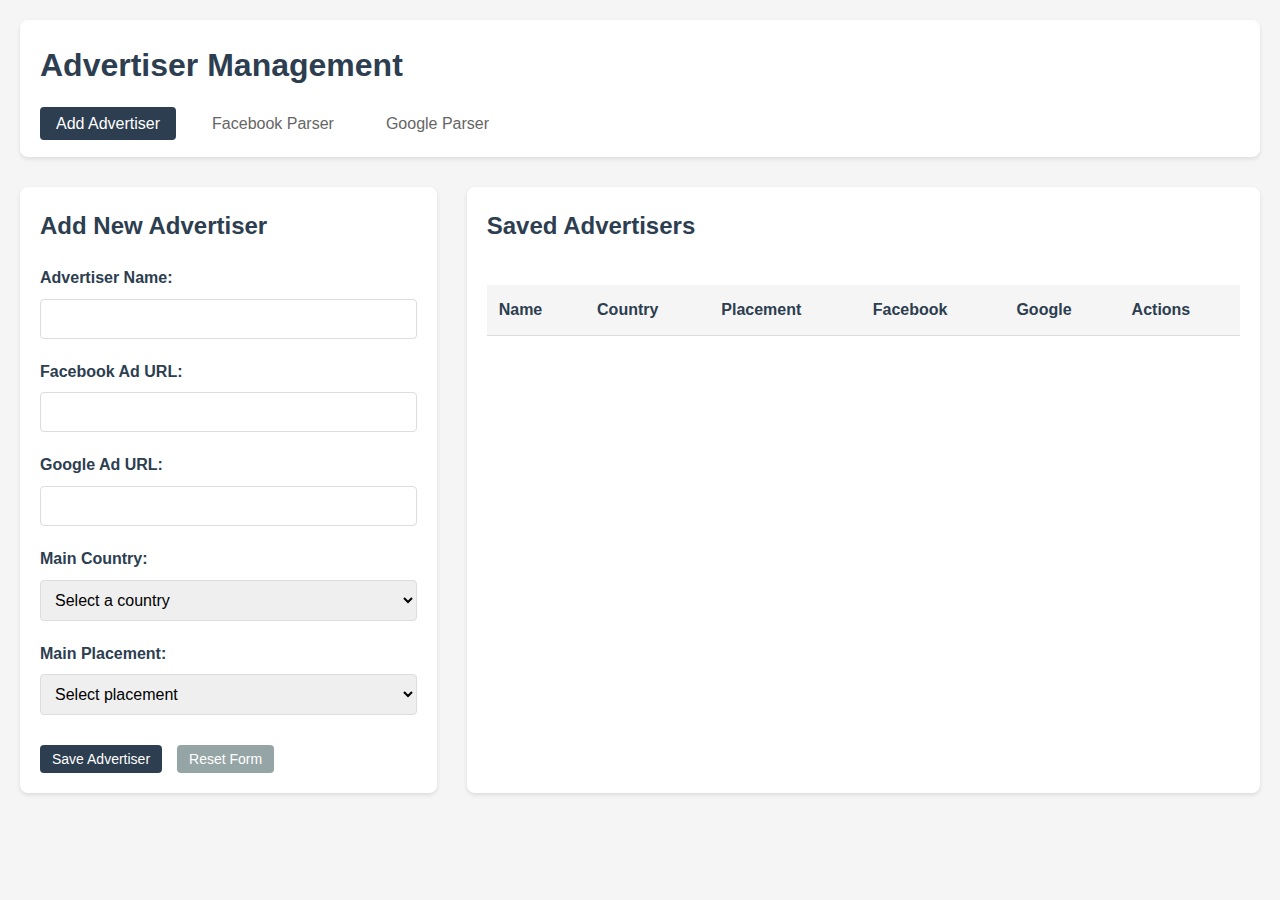
<file: index.html>
<!DOCTYPE html>
<html lang="en">
<head>
    <meta charset="UTF-8">
    <meta name="viewport" content="width=device-width, initial-scale=1.0">
    <title>Advertiser Management</title>
    <link rel="stylesheet" href="css/styles.css">
    <style>
        .container.full-width {
            max-width: 100%;
            padding: 20px;
        }
        .two-column-layout {
            display: flex;
            gap: 30px;
            margin-top: 20px;
        }
        .form-column {
            flex: 1;
            min-width: 300px;
        }
        .table-column {
            flex: 2;
            min-width: 500px;
        }
        .table-container {
            overflow-x: auto;
            margin: 20px 0;
        }
        #advertisersTable {
            width: 100%;
            border-collapse: collapse;
        }
        #advertisersTable th,
        #advertisersTable td {
            padding: 12px;
            text-align: left;
            border-bottom: 1px solid #ddd;
        }
        #advertisersTable th {
            background-color: #f5f5f5;
            font-weight: bold;
            position: sticky;
            top: 0;
            z-index: 1;
        }
        #advertisersTable tr:hover {
            background-color: #f9f9f9;
        }
        .action-buttons {
            display: flex;
            gap: 8px;
        }
        .btn {
            padding: 6px 12px;
            border: none;
            border-radius: 4px;
            cursor: pointer;
            font-size: 14px;
        }
        .btn-edit {
            background-color: #4CAF50;
            color: white;
        }
        .btn-delete {
            background-color: #f44336;
            color: white;
        }
        @media (max-width: 768px) {
            .two-column-layout {
                flex-direction: column;
            }
            .form-column,
            .table-column {
                width: 100%;
            }
        }
    </style>
</head>
<body>
    <div class="container full-width">
        <header>
            <h1>Advertiser Management</h1>
            <nav>
                <ul>
                    <li><a href="index.html" class="active">Add Advertiser</a></li>
                    <li><a href="pages/facebook-ads-parser.html">Facebook Parser</a></li>
                    <li><a href="pages/google-ads-parser.html">Google Parser</a></li>
                </ul>
            </nav>
        </header>

        <main class="two-column-layout">
            <!-- Left Column - Form -->
            <div class="form-column">
                <h2>Add New Advertiser</h2>
                <form id="advertiserForm" class="advertiser-form">
                    <div class="form-group">
                        <label for="advertiserName">Advertiser Name:</label>
                        <input type="text" id="advertiserName" name="advertiserName" required>
                    </div>

                    <div class="form-group">
                        <label for="fbAdUrl">Facebook Ad URL:</label>
                        <input type="url" id="fbAdUrl" name="fbAdUrl" required>
                    </div>

                    <div class="form-group">
                        <label for="googleAdUrl">Google Ad URL:</label>
                        <input type="url" id="googleAdUrl" name="googleAdUrl" required>
                    </div>

                    <div class="form-group">
                        <label for="mainCountry">Main Country:</label>
                        <select id="mainCountry" name="mainCountry" required>
                            <option value="">Select a country</option>
                            <option value="DE">Germany</option>
                            <option value="FR">France</option>
                            <option value="IT">Italy</option>
                            <option value="ES">Spain</option>
                            <option value="PL">Poland</option>
                            <option value="RO">Romania</option>
                            <option value="NL">Netherlands</option>
                            <option value="BE">Belgium</option>
                            <option value="SE">Sweden</option>
                            <option value="PT">Portugal</option>
                        </select>
                    </div>

                    <div class="form-group">
                        <label for="mainPlacement">Main Placement:</label>
                        <select id="mainPlacement" name="mainPlacement" required>
                            <option value="">Select placement</option>
                            <option value="facebook">Facebook</option>
                            <option value="google">Google</option>
                            <option value="both">Both</option>
                        </select>
                    </div>

                    <div class="form-actions">
                        <button type="submit" class="btn btn-primary">Save Advertiser</button>
                        <button type="reset" class="btn btn-secondary">Reset Form</button>
                    </div>
                </form>
            </div>

            <!-- Right Column - Table -->
            <div class="table-column">
                <h2>Saved Advertisers</h2>
                <div class="table-container">
                    <table id="advertisersTable">
                        <thead>
                            <tr>
                                <th>Name</th>
                                <th>Country</th>
                                <th>Placement</th>
                                <th>Facebook</th>
                                <th>Google</th>
                                <th>Actions</th>
                            </tr>
                        </thead>
                        <tbody id="advertisersTableBody">
                            <!-- Table rows will be populated by JavaScript -->
                        </tbody>
                    </table>
                </div>
            </div>
        </main>
    </div>
    <script src="js/main.js"></script>
</body>
</html>
</file>
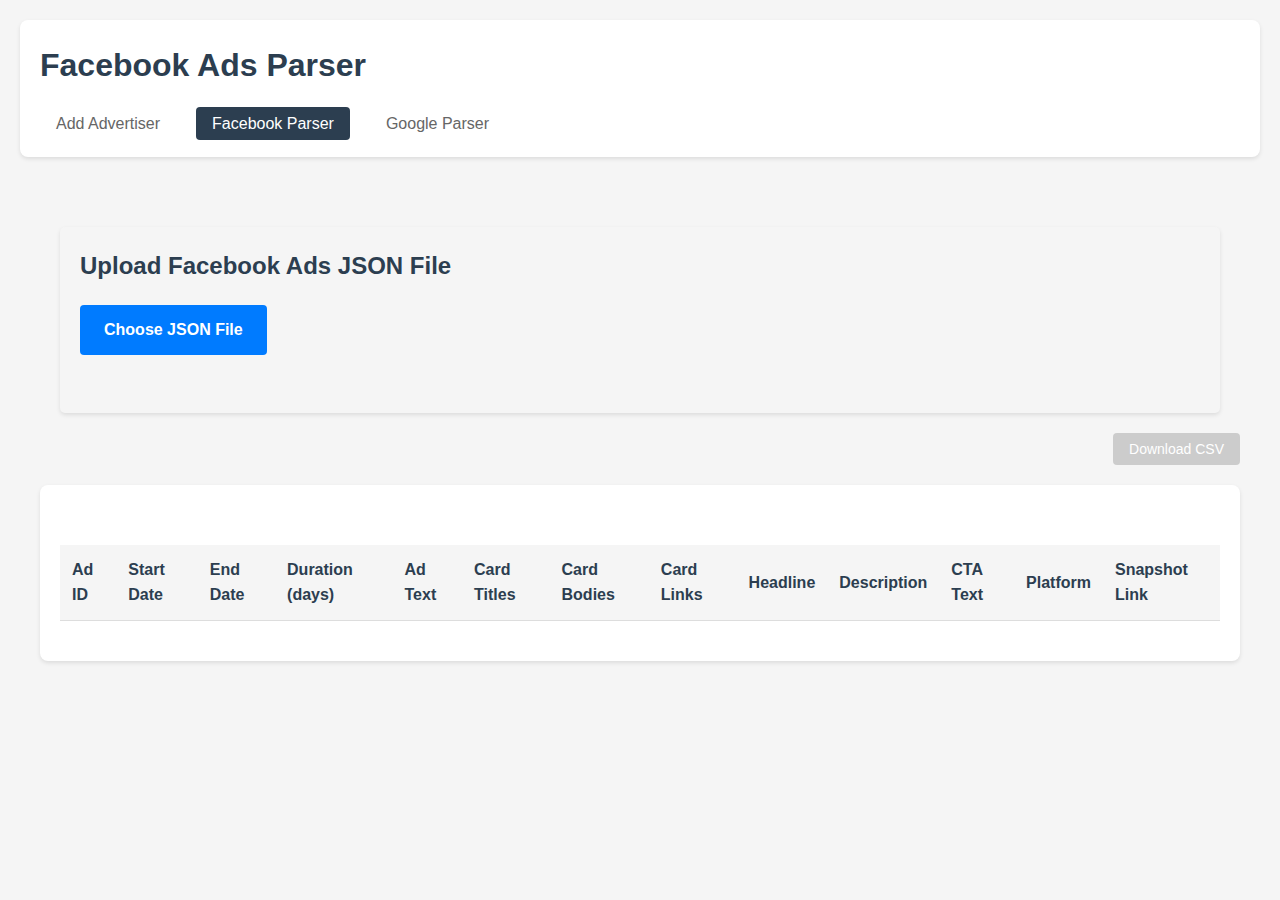
<file: pages/facebook-ads-parser.html>
<!DOCTYPE html>
<html lang="en">
<head>
    <meta charset="UTF-8">
    <meta name="viewport" content="width=device-width, initial-scale=1.0">
    <title>Facebook Ads Parser - Advertiser Management</title>
    <link rel="stylesheet" href="../css/styles.css">
    <link rel="stylesheet" href="../css/json-parser.css">
    <!-- DataTables CSS -->
    <link rel="stylesheet" type="text/css" href="https://cdn.datatables.net/1.13.7/css/jquery.dataTables.css">
    <link rel="stylesheet" type="text/css" href="https://cdn.datatables.net/responsive/2.5.0/css/responsive.dataTables.min.css">
    <style>
        .container.full-width {
            max-width: 100%;
            padding: 20px;
        }
        .upload-section {
            margin: 20px;
            padding: 20px;
            background-color: #f5f5f5;
            border-radius: 5px;
        }
        .table-container {
            overflow-x: auto;
            margin: 20px 0;
        }
        #jsonTable {
            width: 100%;
            border-collapse: collapse;
        }
        #jsonTable th,
        #jsonTable td {
            padding: 12px;
            text-align: left;
            border-bottom: 1px solid #ddd;
        }
        #jsonTable th {
            background-color: #f5f5f5;
            font-weight: bold;
            position: sticky;
            top: 0;
            z-index: 1;
            cursor: pointer;
        }
        #jsonTable th:hover {
            background-color: #e0e0e0;
        }
        #jsonTable tr:hover {
            background-color: #f9f9f9;
        }
        .ad-text {
            max-width: 300px;
            white-space: pre-wrap;
            word-wrap: break-word;
        }
        .download-section {
            margin: 20px 0;
            text-align: right;
        }
        .btn-download {
            padding: 8px 16px;
            background-color: #4CAF50;
            color: white;
            border: none;
            border-radius: 4px;
            cursor: pointer;
            font-size: 14px;
        }
        .btn-download:hover {
            background-color: #45a049;
        }
        .btn-download:disabled {
            background-color: #cccccc;
            cursor: not-allowed;
        }
        /* Sorting indicators */
        #jsonTable th.sort-asc::after {
            content: ' ▲';
            color: #4CAF50;
        }
        #jsonTable th.sort-desc::after {
            content: ' ▼';
            color: #4CAF50;
        }
        /* Top Ads Section */
        .top-ads-section {
            margin: 20px 0;
            padding: 20px;
            background-color: #f5f5f5;
            border-radius: 4px;
        }
        .top-ads-grid {
            display: grid;
            grid-template-columns: repeat(auto-fill, minmax(300px, 1fr));
            gap: 20px;
            margin-top: 20px;
        }
        .ad-card {
            background: white;
            border-radius: 8px;
            padding: 15px;
            box-shadow: 0 2px 4px rgba(0,0,0,0.1);
        }
        .ad-card h3 {
            margin: 0 0 10px 0;
            color: #333;
            font-size: 14px;
        }
        .original-image {
            margin-bottom: 15px;
            text-align: center;
        }
        .original-image a {
            display: inline-block;
            transition: transform 0.2s ease;
        }
        .original-image a:hover {
            transform: scale(1.02);
        }
        .original-image img {
            max-width: 100%;
            max-height: 200px;
            border-radius: 4px;
            object-fit: contain;
            cursor: pointer;
            border: 1px solid #ddd;
        }
        .ad-content {
            margin-bottom: 10px;
        }
        .ad-content p {
            margin: 5px 0;
            font-size: 13px;
            line-height: 1.4;
        }
        .ad-media {
            margin-top: 10px;
            max-width: 100%;
        }
        .ad-media img,
        .ad-media video {
            max-width: 100%;
            border-radius: 4px;
        }
        .ad-duration {
            font-size: 12px;
            color: #666;
            margin-top: 10px;
        }
        .video-hd {
            margin-bottom: 15px;
            text-align: center;
        }
        .video-hd video {
            max-width: 100%;
            max-height: 200px;
            border-radius: 4px;
            object-fit: contain;
            border: 1px solid #ddd;
        }
        .video-link {
            display: inline-block;
            margin-top: 10px;
            padding: 5px 10px;
            background-color: #4CAF50;
            color: white;
            text-decoration: none;
            border-radius: 4px;
            font-size: 12px;
            transition: background-color 0.2s ease;
        }
        .video-link:hover {
            background-color: #45a049;
        }
        @media (max-width: 768px) {
            .container {
                padding: 10px;
            }
            .upload-section {
                padding: 15px;
            }
            #jsonTable th,
            #jsonTable td {
                padding: 8px;
                font-size: 14px;
            }
            .top-ads-grid {
                grid-template-columns: 1fr;
            }
        }
        .file-info {
            margin: 10px 0;
            color: #666;
        }
        /* JSON Display Section */
        #jsonDisplaySection {
            margin: 20px 0;
            padding: 20px;
            background-color: #f5f5f5;
            border-radius: 4px;
        }
        .json-header {
            display: flex;
            justify-content: space-between;
            align-items: center;
            margin-bottom: 15px;
        }
        #copyJsonBtn {
            padding: 8px 16px;
            background-color: #4CAF50;
            color: white;
            border: none;
            border-radius: 4px;
            cursor: pointer;
            font-size: 14px;
            transition: background-color 0.3s;
        }
        #copyJsonBtn:hover {
            background-color: #45a049;
        }
        #copyJsonBtn:active {
            background-color: #3d8b40;
        }
        #jsonDisplay {
            background-color: #fff;
            padding: 15px;
            border-radius: 4px;
            overflow-x: auto;
            white-space: pre-wrap;
            font-family: monospace;
            font-size: 14px;
            line-height: 1.5;
            max-height: 500px;
            overflow-y: auto;
            border: 1px solid #ddd;
        }
        .section-title {
            margin-bottom: 15px;
            color: #333;
            font-size: 1.5em;
        }
    </style>
</head>
<body>
    <div class="container full-width">
        <header>
            <h1>Facebook Ads Parser</h1>
            <nav>
                <ul>
                    <li><a href="../index.html">Add Advertiser</a></li>
                    <li><a href="facebook-ads-parser.html" class="active">Facebook Parser</a></li>
                    <li><a href="google-ads-parser.html">Google Parser</a></li>
                </ul>
            </nav>
        </header>

        <main class="full-width">
            <!-- Upload Section -->
            <section class="upload-section">
                <h2>Upload Facebook Ads JSON File</h2>
                <div class="upload-container">
                    <div class="file-input-wrapper">
                        <input type="file" id="jsonFileInput" accept=".json" class="file-input">
                        <label for="jsonFileInput" class="file-label">
                            <span>Choose JSON File</span>
                        </label>
                    </div>
                    <div id="fileName" class="file-info"></div>
                </div>
            </section>

            <!-- Top 20 Ads Section -->
            <section class="top-ads-section" id="topAdsSection" style="display: none;">
                <h2>Top 50 Ads by Duration</h2>
                <div class="top-ads-grid" id="topAdsGrid">
                    <!-- Top ads will be populated here -->
                </div>
            </section>

            <!-- Download Section -->
            <section class="download-section">
                <button id="downloadCSV" class="btn-download" disabled>
                    <span>Download CSV</span>
                </button>
            </section>

            <!-- Table Section -->
            <section class="table-section">
                <div class="table-container">
                    <table id="jsonTable" class="display responsive nowrap" style="width:100%">
                        <thead>
                            <tr>
                                <th>Ad ID</th>
                                <th>Start Date</th>
                                <th>End Date</th>
                                <th>Duration (days)</th>
                                <th>Ad Text</th>
                                <th>Card Titles</th>
                                <th>Card Bodies</th>
                                <th>Card Links</th>
                                <th>Headline</th>
                                <th>Description</th>
                                <th>CTA Text</th>
                                <th>Platform</th>
                                <th>Snapshot Link</th>
                            </tr>
                        </thead>
                        <tbody>
                            <!-- Data will be populated by JavaScript -->
                        </tbody>
                    </table>
                </div>
            </section>

            <!-- JSON Display Section -->
            <section id="jsonDisplaySection" style="display: none;">
                <div class="json-header">
                    <h2 class="section-title">Top 50 Ads JSON Data</h2>
                    <button id="copyJsonBtn">Copy JSON</button>
                </div>
                <div id="jsonDisplay"></div>
            </section>
        </main>
    </div>

    <!-- jQuery -->
    <script type="text/javascript" src="https://code.jquery.com/jquery-3.7.1.min.js"></script>
    <!-- DataTables -->
    <script type="text/javascript" src="https://cdn.datatables.net/1.13.7/js/jquery.dataTables.min.js"></script>
    <script type="text/javascript" src="https://cdn.datatables.net/responsive/2.5.0/js/dataTables.responsive.min.js"></script>
    <script src="../js/facebook-ads-parser.js"></script>
</body>
</html>
</file>
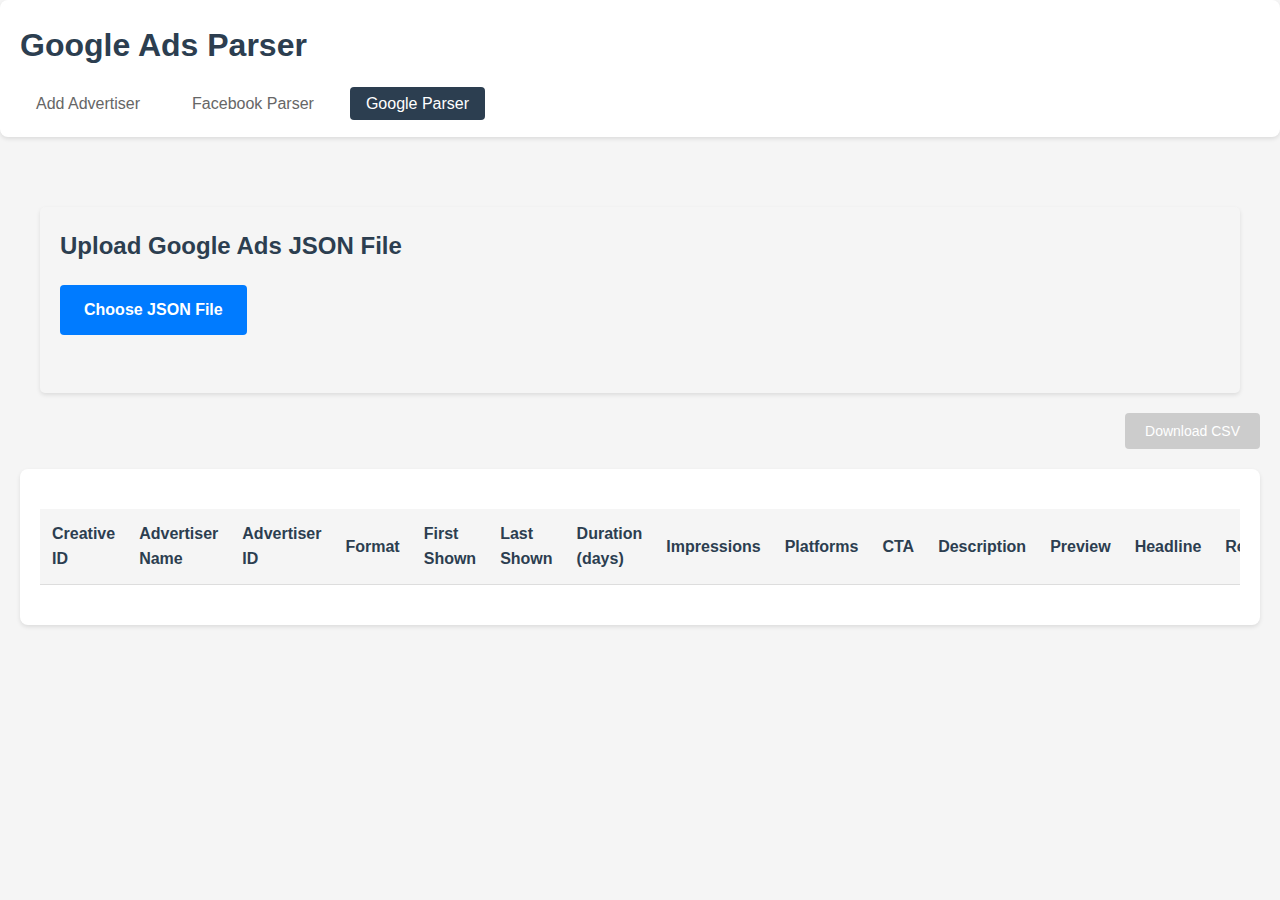
<file: pages/google-ads-parser.html>
<!DOCTYPE html>
<html lang="en">
<head>
    <meta charset="UTF-8">
    <meta name="viewport" content="width=device-width, initial-scale=1.0">
    <title>Google Ads Parser - Advertiser Management</title>
    <link rel="stylesheet" href="../css/styles.css">
    <link rel="stylesheet" href="../css/json-parser.css">
    <style>
        .table-container {
            overflow-x: auto;
            margin: 20px 0;
        }
        #jsonTable {
            width: 100%;
            border-collapse: collapse;
            margin: 0;
        }
        #jsonTable th,
        #jsonTable td {
            padding: 12px;
            text-align: left;
            border-bottom: 1px solid #ddd;
        }
        #jsonTable th {
            background-color: #f5f5f5;
            font-weight: bold;
            position: sticky;
            top: 0;
            z-index: 1;
            cursor: pointer;
            user-select: none;
        }
        #jsonTable th:hover {
            background-color: #e5e5e5;
        }
        #jsonTable tr:hover {
            background-color: #f9f9f9;
        }
        .table-section {
            margin-top: 20px;
        }
        /* Sorting indicators */
        #jsonTable th.sort-asc::after {
            content: ' ▲';
            color: #666;
        }
        #jsonTable th.sort-desc::after {
            content: ' ▼';
            color: #666;
        }
        .download-section {
            margin: 20px 0;
            display: flex;
            justify-content: flex-end;
        }
        .btn-download {
            background-color: #4CAF50;
            color: white;
            padding: 10px 20px;
            border: none;
            border-radius: 4px;
            cursor: pointer;
            font-size: 14px;
            display: flex;
            align-items: center;
            gap: 8px;
        }
        .btn-download:hover {
            background-color: #45a049;
        }
        .btn-download:disabled {
            background-color: #cccccc;
            cursor: not-allowed;
        }
        .top-ads-grid {
            display: grid;
            grid-template-columns: repeat(auto-fill, minmax(300px, 1fr));
            gap: 20px;
            margin: 20px 0;
        }
        .ad-card {
            background: white;
            border-radius: 8px;
            padding: 15px;
            box-shadow: 0 2px 4px rgba(0,0,0,0.1);
        }
        .ad-card h3 {
            margin: 0 0 10px 0;
            color: #333;
            font-size: 14px;
        }
        .original-image {
            margin-bottom: 15px;
            text-align: center;
        }
        .original-image a {
            display: inline-block;
            transition: transform 0.2s ease;
        }
        .original-image a:hover {
            transform: scale(1.02);
        }
        .original-image img {
            max-width: 100%;
            max-height: 200px;
            border-radius: 4px;
            object-fit: contain;
            cursor: pointer;
            border: 1px solid #ddd;
        }
        .ad-content {
            margin-bottom: 10px;
        }
        .ad-content p {
            margin: 5px 0;
            font-size: 12px;
            line-height: 1.4;
        }
        .ad-duration {
            font-size: 12px;
            color: #666;
            margin-top: 10px;
        }
        #topAdsSection h2 {
            margin: 20px 0;
            color: #333;
        }
        .ad-links {
            margin-bottom: 15px;
            font-size: 12px;
        }
        .ad-links p {
            margin: 5px 0;
            word-break: break-all;
        }
        .ad-links a {
            color: #0066cc;
            text-decoration: none;
        }
        .ad-links a:hover {
            text-decoration: underline;
        }
        .upload-section {
            margin: 20px;
            padding: 20px;
            background-color: #f5f5f5;
            border-radius: 5px;
        }
        .file-info {
            margin: 10px 0;
            color: #666;
        }
        /* JSON Display Section */
        #jsonDisplaySection {
            margin: 20px 0;
            padding: 20px;
            background-color: #f5f5f5;
            border-radius: 4px;
        }
        .json-header {
            display: flex;
            justify-content: space-between;
            align-items: center;
            margin-bottom: 15px;
        }
        #copyJsonBtn {
            padding: 8px 16px;
            background-color: #4CAF50;
            color: white;
            border: none;
            border-radius: 4px;
            cursor: pointer;
            font-size: 14px;
            transition: background-color 0.3s;
        }
        #copyJsonBtn:hover {
            background-color: #45a049;
        }
        #copyJsonBtn:active {
            background-color: #3d8b40;
        }
        #jsonDisplay {
            background-color: #fff;
            padding: 15px;
            border-radius: 4px;
            overflow-x: auto;
            white-space: pre-wrap;
            font-family: monospace;
            font-size: 14px;
            line-height: 1.5;
            max-height: 500px;
            overflow-y: auto;
            border: 1px solid #ddd;
        }
        .section-title {
            margin-bottom: 15px;
            color: #333;
            font-size: 1.5em;
        }
    </style>
</head>
<body>
    <div class="container full-width">
        <header>
            <h1>Google Ads Parser</h1>
            <nav>
                <ul>
                    <li><a href="../index.html">Add Advertiser</a></li>
                    <li><a href="facebook-ads-parser.html">Facebook Parser</a></li>
                    <li><a href="google-ads-parser.html" class="active">Google Parser</a></li>
                </ul>
            </nav>
        </header>

        <main class="full-width">
            <!-- Upload Section -->
            <section class="upload-section">
                <h2>Upload Google Ads JSON File</h2>
                <div class="upload-container">
                    <div class="file-input-wrapper">
                        <input type="file" id="jsonFileInput" accept=".json" class="file-input">
                        <label for="jsonFileInput" class="file-label">
                            <span>Choose JSON File</span>
                        </label>
                    </div>
                    <div id="fileName" class="file-info"></div>
                </div>
            </section>

            <section id="topAdsSection" style="display: none;">
                <h2>Top 50 Ads by Duration</h2>
                <div id="topAdsGrid" class="top-ads-grid"></div>
            </section>

            <!-- Download Section -->
            <section class="download-section">
                <button id="downloadCSV" class="btn-download" disabled>
                    <span>Download CSV</span>
                </button>
            </section>

            <!-- Table Section -->
            <section class="table-section">
                <div class="table-container">
                    <table id="jsonTable">
                        <thead>
                            <tr>
                                <th>Creative ID</th>
                                <th>Advertiser Name</th>
                                <th>Advertiser ID</th>
                                <th>Format</th>
                                <th>First Shown</th>
                                <th>Last Shown</th>
                                <th>Duration (days)</th>
                                <th>Impressions</th>
                                <th>Platforms</th>
                                <th>CTA</th>
                                <th>Description</th>
                                <th>Preview</th>
                                <th>Headline</th>
                                <th>Regions</th>
                            </tr>
                        </thead>
                        <tbody>
                            <!-- Data will be populated by JavaScript -->
                        </tbody>
                    </table>
                </div>
            </section>

            <!-- JSON Display Section -->
            <section id="jsonDisplaySection" style="display: none;">
                <div class="json-header">
                    <h2 class="section-title">Top 50 Ads JSON Data</h2>
                    <button id="copyJsonBtn">Copy JSON</button>
                </div>
                <div id="jsonDisplay"></div>
            </section>
        </main>
    </div>

    <!-- Custom Scripts -->
    <script src="../js/google-ads-parser.js"></script>
</body>
</html>
</file>
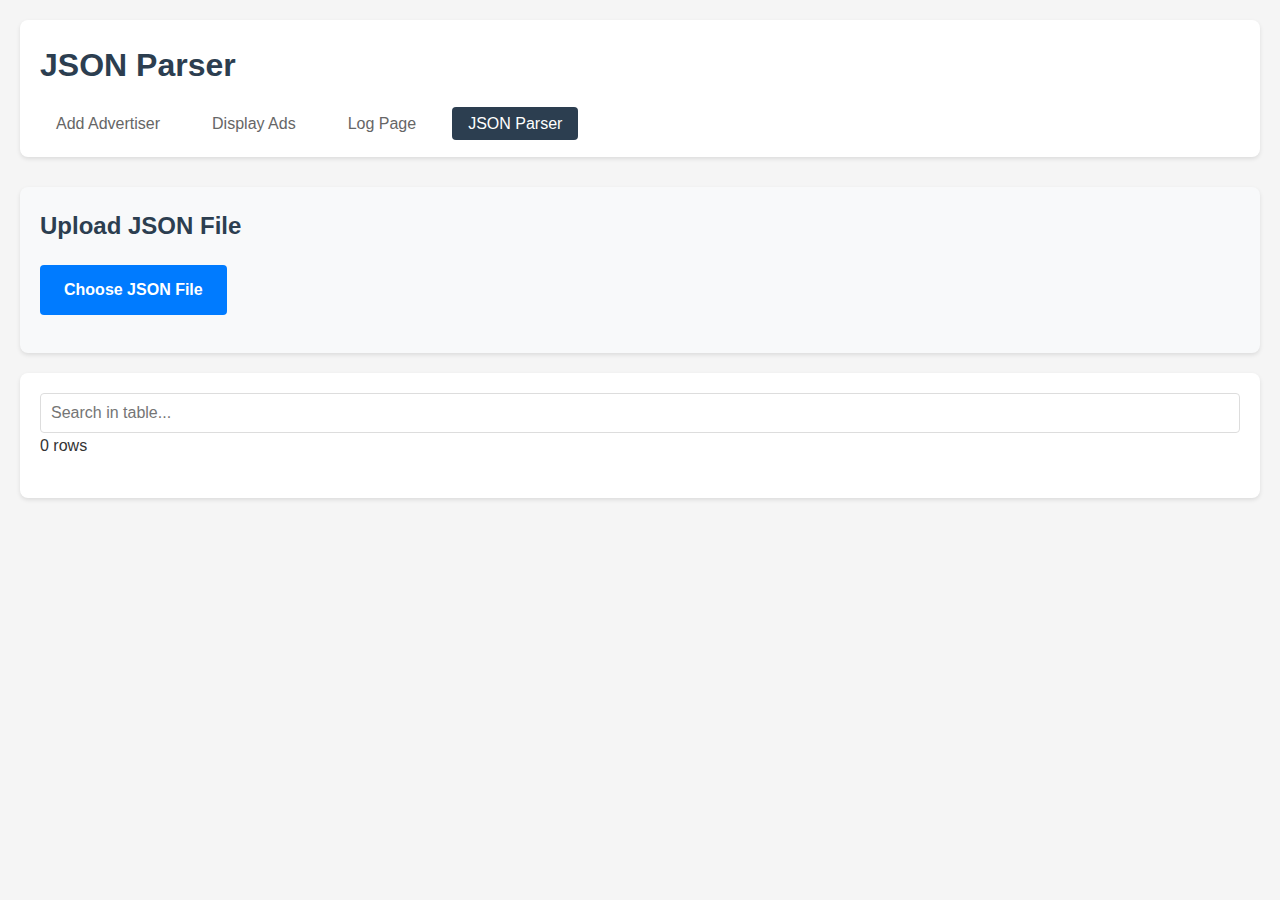
<file: pages/json-parser.html>
<!DOCTYPE html>
<html lang="en">
<head>
    <meta charset="UTF-8">
    <meta name="viewport" content="width=device-width, initial-scale=1.0">
    <title>JSON Parser - Advertiser Management</title>
    <link rel="stylesheet" href="../css/styles.css">
    <link rel="stylesheet" href="../css/json-parser.css">
    <!-- DataTables CSS -->
    <link rel="stylesheet" type="text/css" href="https://cdn.datatables.net/1.13.7/css/jquery.dataTables.css">
    <link rel="stylesheet" type="text/css" href="https://cdn.datatables.net/responsive/2.5.0/css/responsive.dataTables.min.css">
</head>
<body>
    <div class="container">
        <header>
            <h1>JSON Parser</h1>
            <nav>
                <ul>
                    <li><a href="../index.html">Add Advertiser</a></li>
                    <li><a href="display-ads.html">Display Ads</a></li>
                    <li><a href="log.html">Log Page</a></li>
                    <li><a href="json-parser.html" class="active">JSON Parser</a></li>
                </ul>
            </nav>
        </header>

        <main>
            <!-- Upload Section -->
            <section class="upload-section">
                <h2>Upload JSON File</h2>
                <div class="upload-container">
                    <div class="file-input-wrapper">
                        <input type="file" id="jsonFileInput" accept=".json" class="file-input">
                        <label for="jsonFileInput" class="file-label">
                            <span>Choose JSON File</span>
                        </label>
                    </div>
                    <div id="fileName" class="file-name"></div>
                </div>
            </section>

            <!-- Table Section -->
            <section class="table-section">
                <div class="table-controls">
                    <div class="search-box">
                        <input type="text" id="searchInput" placeholder="Search in table...">
                    </div>
                    <div class="table-info">
                        <span id="rowCount">0 rows</span>
                    </div>
                </div>
                <div class="table-container">
                    <table id="jsonTable" class="display responsive nowrap" style="width:100%">
                        <thead>
                            <tr id="headerRow">
                                <!-- Headers will be populated by JavaScript -->
                            </tr>
                        </thead>
                        <tbody id="tableBody">
                            <!-- Data will be populated by JavaScript -->
                        </tbody>
                    </table>
                </div>
            </section>
        </main>
    </div>

    <!-- jQuery -->
    <script type="text/javascript" src="https://code.jquery.com/jquery-3.7.1.min.js"></script>
    <!-- DataTables -->
    <script type="text/javascript" src="https://cdn.datatables.net/1.13.7/js/jquery.dataTables.min.js"></script>
    <script type="text/javascript" src="https://cdn.datatables.net/responsive/2.5.0/js/dataTables.responsive.min.js"></script>
    <script src="../js/json-parser.js"></script>
</body>
</html>
</file>
<file: css/json-parser.css>
/* Full width container */
.container.full-width {
    max-width: 100%;
    padding: 0;
    margin: 0;
}

/* Full width main content */
main.full-width {
    width: 100%;
    padding: 20px;
    box-sizing: border-box;
}

/* Upload section */
.upload-section {
    background-color: #f8f9fa;
    padding: 20px;
    margin-bottom: 20px;
    border-radius: 8px;
    box-shadow: 0 2px 4px rgba(0,0,0,0.1);
}

.upload-section h2 {
    color: #2c3e50;
    margin-bottom: 20px;
}

.upload-container {
    display: flex;
    flex-direction: column;
    gap: 10px;
}

.file-input-wrapper {
    position: relative;
    width: 100%;
    max-width: 400px;
}

.file-input {
    display: none;
}

.file-label {
    display: inline-block;
    padding: 12px 24px;
    background-color: #007bff;
    color: white;
    border-radius: 4px;
    cursor: pointer;
    transition: background-color 0.3s;
}

.file-label:hover {
    background-color: #0056b3;
}

.file-name {
    color: #666;
    font-size: 0.9em;
}

/* Table section */
.table-section {
    width: 100%;
    background-color: white;
    padding: 20px;
    border-radius: 8px;
    box-shadow: 0 2px 4px rgba(0,0,0,0.1);
    overflow-x: auto;
}

.table-container {
    width: 100%;
    overflow-x: auto;
}

/* DataTables custom styling */
.dataTables_wrapper {
    width: 100%;
}

/* Fix table header alignment */
.dataTables_wrapper .dataTables_scrollHeadInner,
.dataTables_wrapper .dataTables_scrollBody {
    width: 100% !important;
    margin: 0 !important;
}

.dataTables_wrapper .dataTables_scrollHeadInner table,
.dataTables_wrapper .dataTables_scrollBody table {
    width: 100% !important;
    margin: 0 !important;
}

/* Ensure column widths match between header and body */
.dataTables_wrapper .dataTables_scrollHeadInner table th,
.dataTables_wrapper .dataTables_scrollBody table td {
    white-space: nowrap;
    box-sizing: border-box;
}

.dataTables_length,
.dataTables_filter {
    margin-bottom: 15px;
}

.dataTables_length select {
    padding: 5px;
    border-radius: 4px;
    border: 1px solid #ddd;
}

.dataTables_filter input {
    padding: 5px 10px;
    border-radius: 4px;
    border: 1px solid #ddd;
    margin-left: 10px;
}

.dataTables_info,
.dataTables_paginate {
    margin-top: 15px;
}

.dataTables_paginate .paginate_button {
    padding: 5px 10px;
    margin: 0 2px;
    border: 1px solid #ddd;
    border-radius: 4px;
    cursor: pointer;
}

.dataTables_paginate .paginate_button.current {
    background-color: #007bff;
    color: white !important;
    border-color: #007bff;
}

.dataTables_paginate .paginate_button:hover {
    background-color: #f8f9fa;
}

/* Ad text column */
.ad-text {
    max-width: 300px;
    white-space: normal;
    word-wrap: break-word;
    line-height: 1.5;
}

/* Responsive adjustments */
@media screen and (max-width: 768px) {
    main.full-width {
        padding: 10px;
    }
    
    .upload-section,
    .table-section {
        padding: 15px;
    }
    
    .dataTables_length,
    .dataTables_filter {
        float: none;
        text-align: left;
        margin-bottom: 10px;
    }
    
    .dataTables_filter input {
        width: 100%;
        margin-left: 0;
        margin-top: 5px;
    }
    
    .ad-text {
        max-width: 200px;
    }
}
</file>
<file: css/styles.css>
/* Reset and base styles */
* {
    margin: 0;
    padding: 0;
    box-sizing: border-box;
}

body {
    font-family: Arial, sans-serif;
    line-height: 1.6;
    background-color: #f5f5f5;
    color: #333;
}

.container {
    max-width: 1400px;
    margin: 0 auto;
    padding: 20px;
}

/* Header styles */
header {
    background-color: #fff;
    padding: 20px;
    border-radius: 8px;
    box-shadow: 0 2px 4px rgba(0,0,0,0.1);
    margin-bottom: 30px;
}

header h1 {
    color: #2c3e50;
    margin-bottom: 20px;
}

/* Navigation styles */
nav ul {
    list-style: none;
    display: flex;
    gap: 20px;
}

nav a {
    text-decoration: none;
    color: #666;
    padding: 8px 16px;
    border-radius: 4px;
    transition: all 0.3s ease;
}

nav a:hover {
    background-color: #f0f0f0;
    color: #2c3e50;
}

nav a.active {
    background-color: #2c3e50;
    color: #fff;
}

/* Two-column layout */
.two-column-layout {
    display: grid;
    grid-template-columns: 1fr 1fr;
    gap: 30px;
    margin-top: 20px;
}

.form-column, .table-column {
    background-color: #fff;
    padding: 20px;
    border-radius: 8px;
    box-shadow: 0 2px 4px rgba(0,0,0,0.1);
}

.form-column h2, .table-column h2 {
    color: #2c3e50;
    margin-bottom: 20px;
}

/* Form styles */
.advertiser-form {
    max-width: 100%;
}

.form-group {
    margin-bottom: 20px;
}

label {
    display: block;
    margin-bottom: 8px;
    font-weight: bold;
    color: #2c3e50;
}

input[type="text"],
input[type="url"],
select {
    width: 100%;
    padding: 10px;
    border: 1px solid #ddd;
    border-radius: 4px;
    font-size: 16px;
}

input[type="text"]:focus,
input[type="url"]:focus,
select:focus {
    outline: none;
    border-color: #2c3e50;
    box-shadow: 0 0 0 2px rgba(44, 62, 80, 0.1);
}

/* Button styles */
.form-actions {
    display: flex;
    gap: 15px;
    margin-top: 30px;
}

.btn {
    padding: 12px 24px;
    border: none;
    border-radius: 4px;
    font-size: 16px;
    cursor: pointer;
    transition: all 0.3s ease;
}

.btn-primary {
    background-color: #2c3e50;
    color: #fff;
}

.btn-primary:hover {
    background-color: #34495e;
}

.btn-secondary {
    background-color: #95a5a6;
    color: #fff;
}

.btn-secondary:hover {
    background-color: #7f8c8d;
}

/* Table styles */
.table-container {
    overflow-x: auto;
}

table {
    width: 100%;
    border-collapse: collapse;
    margin-top: 20px;
}

th, td {
    padding: 12px;
    text-align: left;
    border-bottom: 1px solid #ddd;
}

th {
    background-color: #f8f9fa;
    font-weight: bold;
    color: #2c3e50;
}

tr:hover {
    background-color: #f5f5f5;
}

.action-buttons {
    display: flex;
    gap: 8px;
}

.btn-edit, .btn-delete {
    padding: 6px 12px;
    font-size: 14px;
}

.btn-edit {
    background-color: #3498db;
    color: #fff;
}

.btn-edit:hover {
    background-color: #2980b9;
}

.btn-delete {
    background-color: #e74c3c;
    color: #fff;
}

.btn-delete:hover {
    background-color: #c0392b;
}

/* Responsive design */
@media (max-width: 1024px) {
    .two-column-layout {
        grid-template-columns: 1fr;
    }
}

@media (max-width: 768px) {
    .container {
        padding: 10px;
    }
    
    .advertiser-form {
        padding: 20px;
    }
    
    nav ul {
        flex-direction: column;
        gap: 10px;
    }
    
    .form-actions {
        flex-direction: column;
    }
    
    .btn {
        width: 100%;
    }
}
</file>
